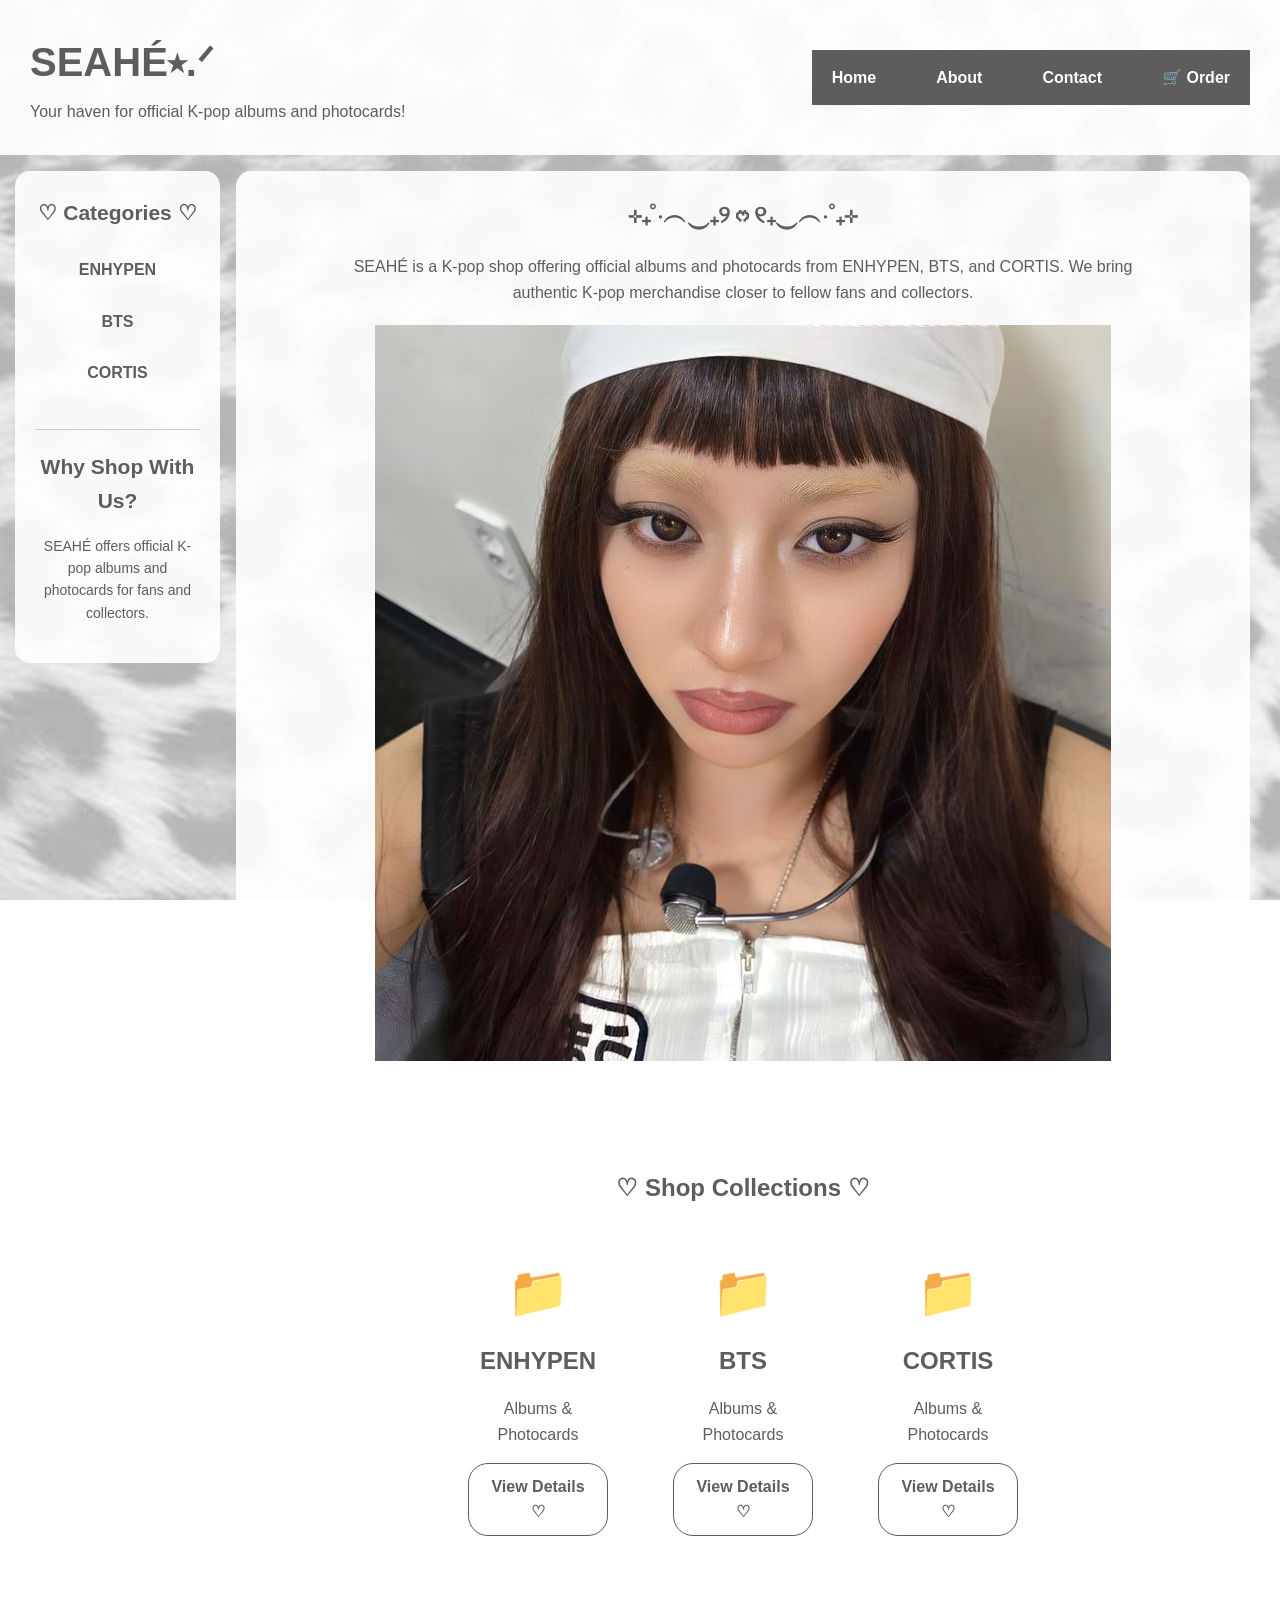
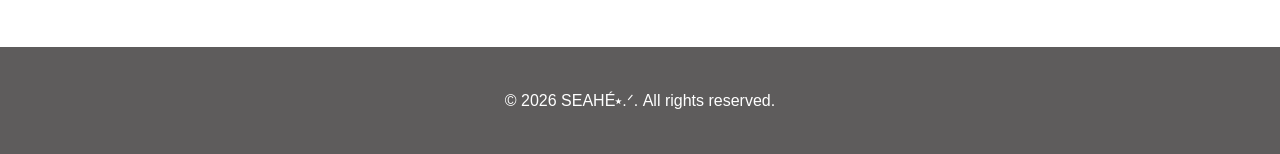
<file: index.html>
<!DOCTYPE html>
<html lang="en">

<head>
  <meta charset="UTF-8">
  <meta name="viewport" content="width=device-width, initial-scale=1.0">

  <title>SEAHÉ⭑.ᐟ | K-Pop Shop</title>

  <link rel="stylesheet" href="style.css">
</head>

<body>

  <div class="page">

    <!-- ================= HEADER ================= -->

    <header class="site-header">

      <div class="logo">
        <h1>SEAHÉ⭑.ᐟ</h1>
        <p>Your haven for official K-pop albums and photocards!</p>
      </div>

      <!-- NAVIGATION -->
      <nav>
        <ul>
          <li>
            <a href="index.html">Home</a>
          </li>

          <li>
            <a href="about.html">About</a>
          </li>

          <li>
            <a href="contact.html">Contact</a>
          </li>

          <li>
            <a href="products/order-form.html">🛒 Order</a>
          </li>
        </ul>
      </nav>

    </header>


    <!-- ================= SIDEBAR ================= -->

    <aside class="sidebar">

      <h2>♡ Categories ♡</h2>

      <ul class="category-list">

        <li>
          <a href="products/enhypen-album.html">
            ENHYPEN
          </a>
        </li>

        <li>
          <a href="products/bts-album.html">
            BTS
          </a>
        </li>

        <li>
          <a href="products/cortis-album.html">
            CORTIS
          </a>
        </li>

      </ul>


      <div class="why-shop">

        <h2>Why Shop With Us?</h2>

        <p>
          SEAHÉ offers official K-pop albums and photocards
          for fans and collectors.
        </p>

      </div>

    </aside>


    <!-- ================= MAIN CONTENT ================= -->

    <main>

      <!-- SHOP INTRODUCTION -->

      <section class="intro-section">

        <h2>⊹₊˚‧︵‿₊୨ᰔ୧₊‿︵‧˚₊⊹</h2>

        <p>
          SEAHÉ is a K-pop shop offering official albums and
          photocards from ENHYPEN, BTS, and CORTIS.
          We bring authentic K-pop merchandise closer
          to fellow fans and collectors.
        </p>

        <img
          src="ganda.jpg"
          alt="SEAHÉ K-pop Shop">

      </section>


      <!-- K-POP COLLECTIONS -->

      <section class="collections-section">

        <h2>♡ Shop Collections ♡</h2>

        <div class="folder-container">


          <!-- ENHYPEN -->

          <div class="folder">

            <div class="folder-icon">
              📁
            </div>

            <h2>ENHYPEN</h2>

            <p>
              Albums & Photocards
            </p>

            <a
              href="products/enhypen-album.html"
              class="details-btn">

              View Details ♡

            </a>

          </div>


          <!-- BTS -->

          <div class="folder">

            <div class="folder-icon">
              📁
            </div>

            <h2>BTS</h2>

            <p>
              Albums & Photocards
            </p>

            <a
              href="products/bts-album.html"
              class="details-btn">

              View Details ♡

            </a>

          </div>


          <!-- CORTIS -->

          <div class="folder">

            <div class="folder-icon">
              📁
            </div>

            <h2>CORTIS</h2>

            <p>
              Albums & Photocards
            </p>

            <a
              href="products/cortis-album.html"
              class="details-btn">

              View Details ♡

            </a>

          </div>


        </div>

      </section>

    </main>


    <!-- ================= FOOTER ================= -->

    <footer>

      <p>
        &copy; 2026 SEAHÉ⭑.ᐟ. All rights reserved.
      </p>

    </footer>

  </div>

</body>

</html>
</file>
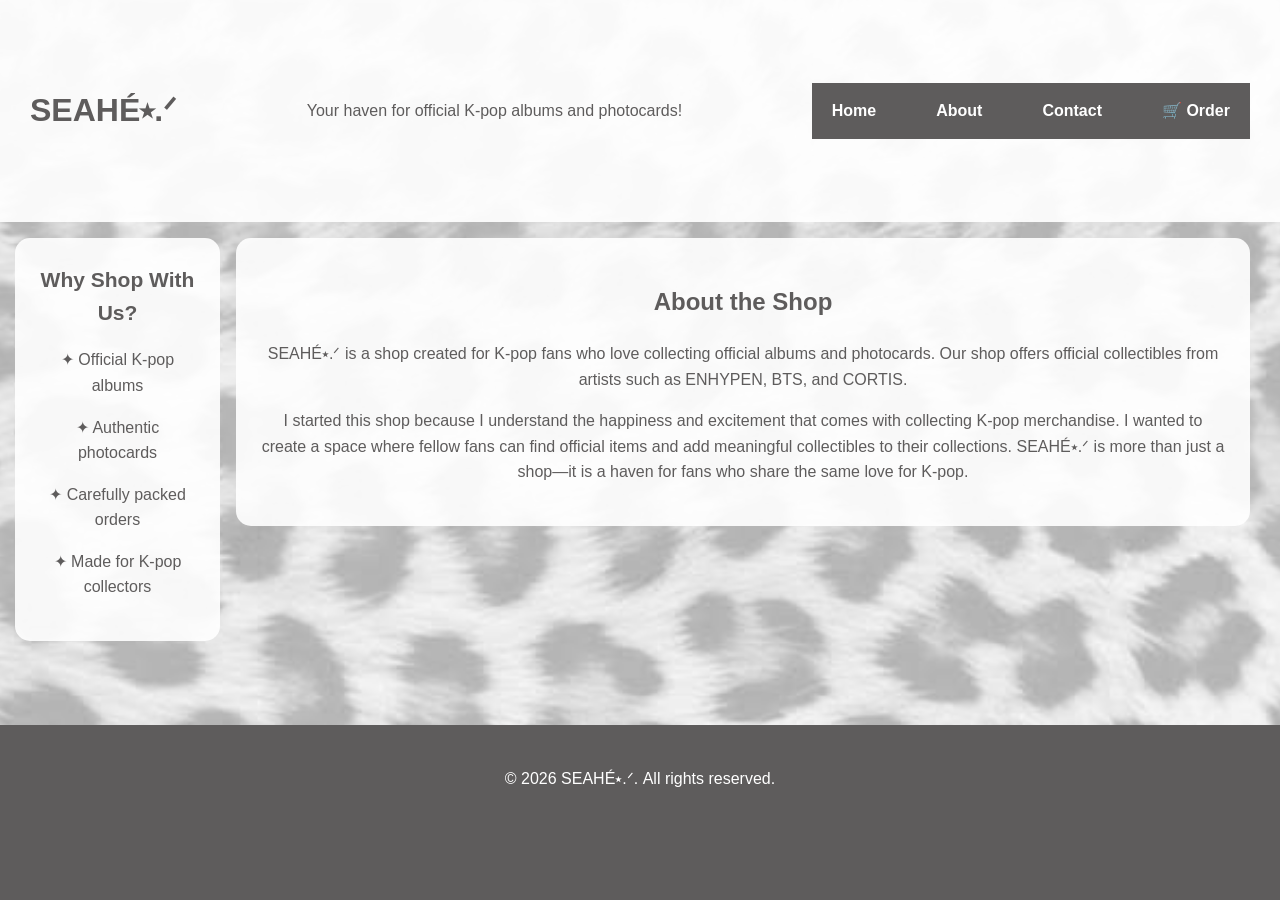
<file: about.html>
<!DOCTYPE html>
<html lang="en">
<head>
    <meta charset="UTF-8">
    <meta name="viewport" content="width=device-width, initial-scale=1.0">
    <title>SEAHÉ⭑.ᐟ | About</title>

    <link rel="stylesheet" href="style.css">
</head>

<body>

    <div class="page">

        <header>
            <h1>SEAHÉ⭑.ᐟ</h1>
            <p>Your haven for official K-pop albums and photocards!</p>

            <nav>
                <ul>
                    <li><a href="index.html">Home</a></li>
                    <li><a href="about.html">About</a></li>
                    <li><a href="contact.html">Contact</a></li>
                    <li><a href="products/order-form.html">🛒 Order</a></li>
                </ul>
            </nav>
        </header>

        <aside>
            <h2>Why Shop With Us?</h2>
            <p>✦ Official K-pop albums</p>
            <p>✦ Authentic photocards</p>
            <p>✦ Carefully packed orders</p>
            <p>✦ Made for K-pop collectors</p>
        </aside>

        <main>
            <section class="owner">
                <h2>About the Shop</h2>

                <p>
                    SEAHÉ⭑.ᐟ is a shop created for K-pop fans who love collecting
                    official albums and photocards. Our shop offers official
                    collectibles from artists such as ENHYPEN, BTS, and CORTIS.
                </p>

                <p>
                    I started this shop because I understand the happiness and
                    excitement that comes with collecting K-pop merchandise.
                    I wanted to create a space where fellow fans can find
                    official items and add meaningful collectibles to their
                    collections. SEAHÉ⭑.ᐟ is more than just a shop—it is a
                    haven for fans who share the same love for K-pop.
                </p>
            </section>
        </main>

        <footer>
            <p>&copy; 2026 SEAHÉ⭑.ᐟ. All rights reserved.</p>
        </footer>

    </div>

</body>
</html>
</file>
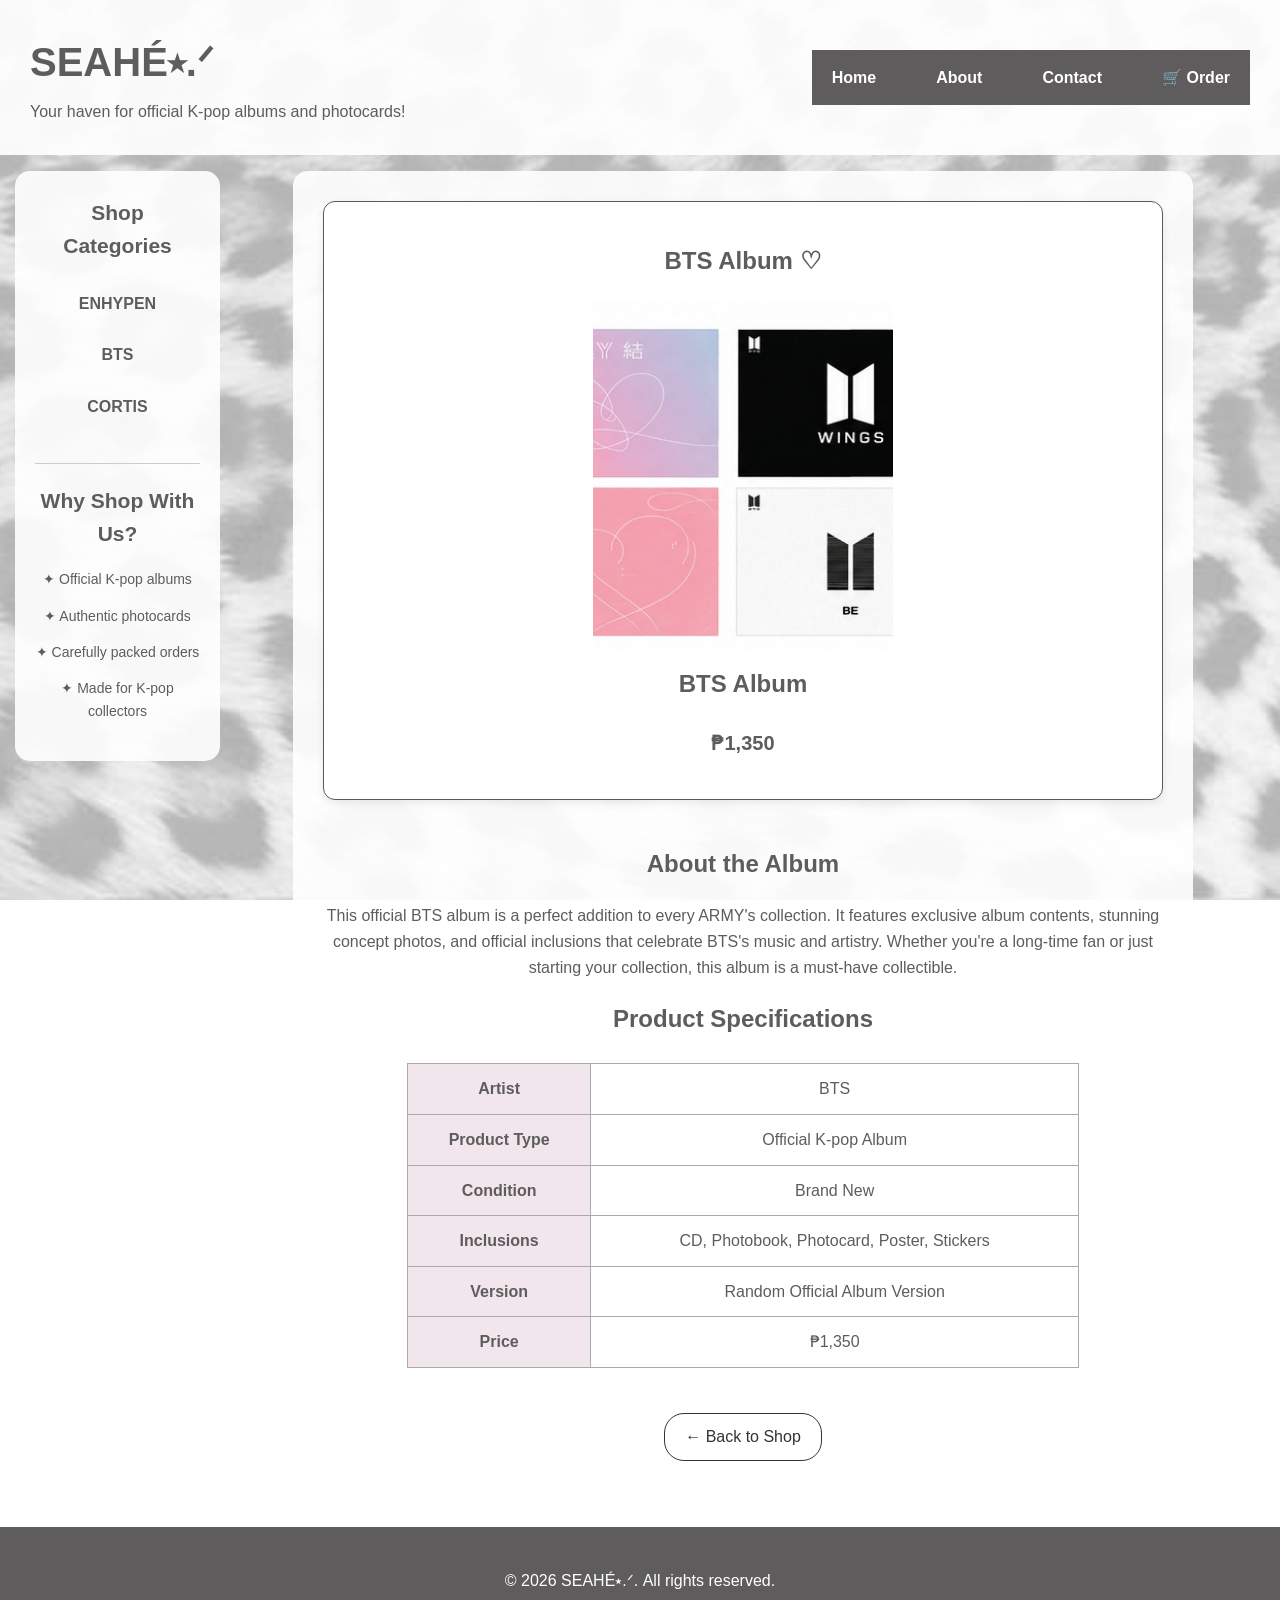
<file: products/bts-album.html>
<!DOCTYPE html>
<html lang="en">

<head>
    <meta charset="UTF-8">
    <meta name="viewport" content="width=device-width, initial-scale=1.0">

    <title>BTS Album | SEAHÉ</title>

    <!-- Main stylesheet -->
    <link rel="stylesheet" href="../style.css">

</head>

<body>

    <div class="page">

        <!-- ========================================
             HEADER
             ======================================== -->

        <header class="site-header">

            <div>
                <h1>SEAHÉ⭑.ᐟ</h1>

                <p>
                    Your haven for official K-pop albums and photocards!
                </p>
            </div>

            <!-- NAVIGATION -->

            <nav>
                <ul>

                    <li>
                        <a href="../index.html">
                            Home
                        </a>
                    </li>

                    <li>
                        <a href="../about.html">
                            About
                        </a>
                    </li>

                    <li>
                        <a href="../contact.html">
                            Contact
                        </a>
                    </li>

                    <li>
                        <a href="order-form.html">
                            🛒 Order
                        </a>
                    </li>

                </ul>
            </nav>

        </header>


        <!-- ========================================
             SIDEBAR
             ======================================== -->

        <aside>

            <h2>Shop Categories</h2>

            <ul class="category-list">

                <li>
                    <a href="enhypen-album.html">
                        ENHYPEN
                    </a>
                </li>

                <li>
                    <a href="bts-album.html">
                        BTS
                    </a>
                </li>

                <li>
                    <a href="cortis-album.html">
                        CORTIS
                    </a>
                </li>

            </ul>


            <div class="why-shop">

                <h2>Why Shop With Us?</h2>

                <p>✦ Official K-pop albums</p>

                <p>✦ Authentic photocards</p>

                <p>✦ Carefully packed orders</p>

                <p>✦ Made for K-pop collectors</p>

            </div>

        </aside>


        <!-- ========================================
             MAIN
             ======================================== -->

        <main>

            <section class="product-details">

                <!-- PRODUCT CARD -->

                <div class="product-grid">

                    <div class="product-card">

                        <h1>BTS Album ♡</h1>

                        <img
                            src="../bts.jpeg"
                            alt="Official BTS Album"
                            class="product-image"
                        >

                        <h3>BTS Album</h3>

                        <p class="price">
                            ₱1,350
                        </p>

                    </div>

                </div>


                <!-- ABOUT THE ALBUM -->

                <h2>
                    About the Album
                </h2>

                <p>
                    This official BTS album is a perfect addition to every
                    ARMY's collection. It features exclusive album contents,
                    stunning concept photos, and official inclusions that
                    celebrate BTS's music and artistry. Whether you're a
                    long-time fan or just starting your collection, this album
                    is a must-have collectible.
                </p>


                <!-- PRODUCT SPECIFICATIONS -->

                <h2>
                    Product Specifications
                </h2>

                <table>

                    <tr>
                        <th>Artist</th>
                        <td>BTS</td>
                    </tr>

                    <tr>
                        <th>Product Type</th>
                        <td>Official K-pop Album</td>
                    </tr>

                    <tr>
                        <th>Condition</th>
                        <td>Brand New</td>
                    </tr>

                    <tr>
                        <th>Inclusions</th>
                        <td>
                            CD, Photobook, Photocard, Poster, Stickers
                        </td>
                    </tr>

                    <tr>
                        <th>Version</th>
                        <td>
                            Random Official Album Version
                        </td>
                    </tr>

                    <tr>
                        <th>Price</th>
                        <td>
                            ₱1,350
                        </td>
                    </tr>

                </table>


                <!-- BACK BUTTON -->

                <a
                    href="../index.html"
                    class="back-btn"
                >
                    ← Back to Shop
                </a>

            </section>

        </main>


        <!-- ========================================
             FOOTER
             ======================================== -->

        <footer>

            <p>
                &copy; 2026 SEAHÉ⭑.ᐟ. All rights reserved.
            </p>

        </footer>

    </div>

</body>

</html>
</file>
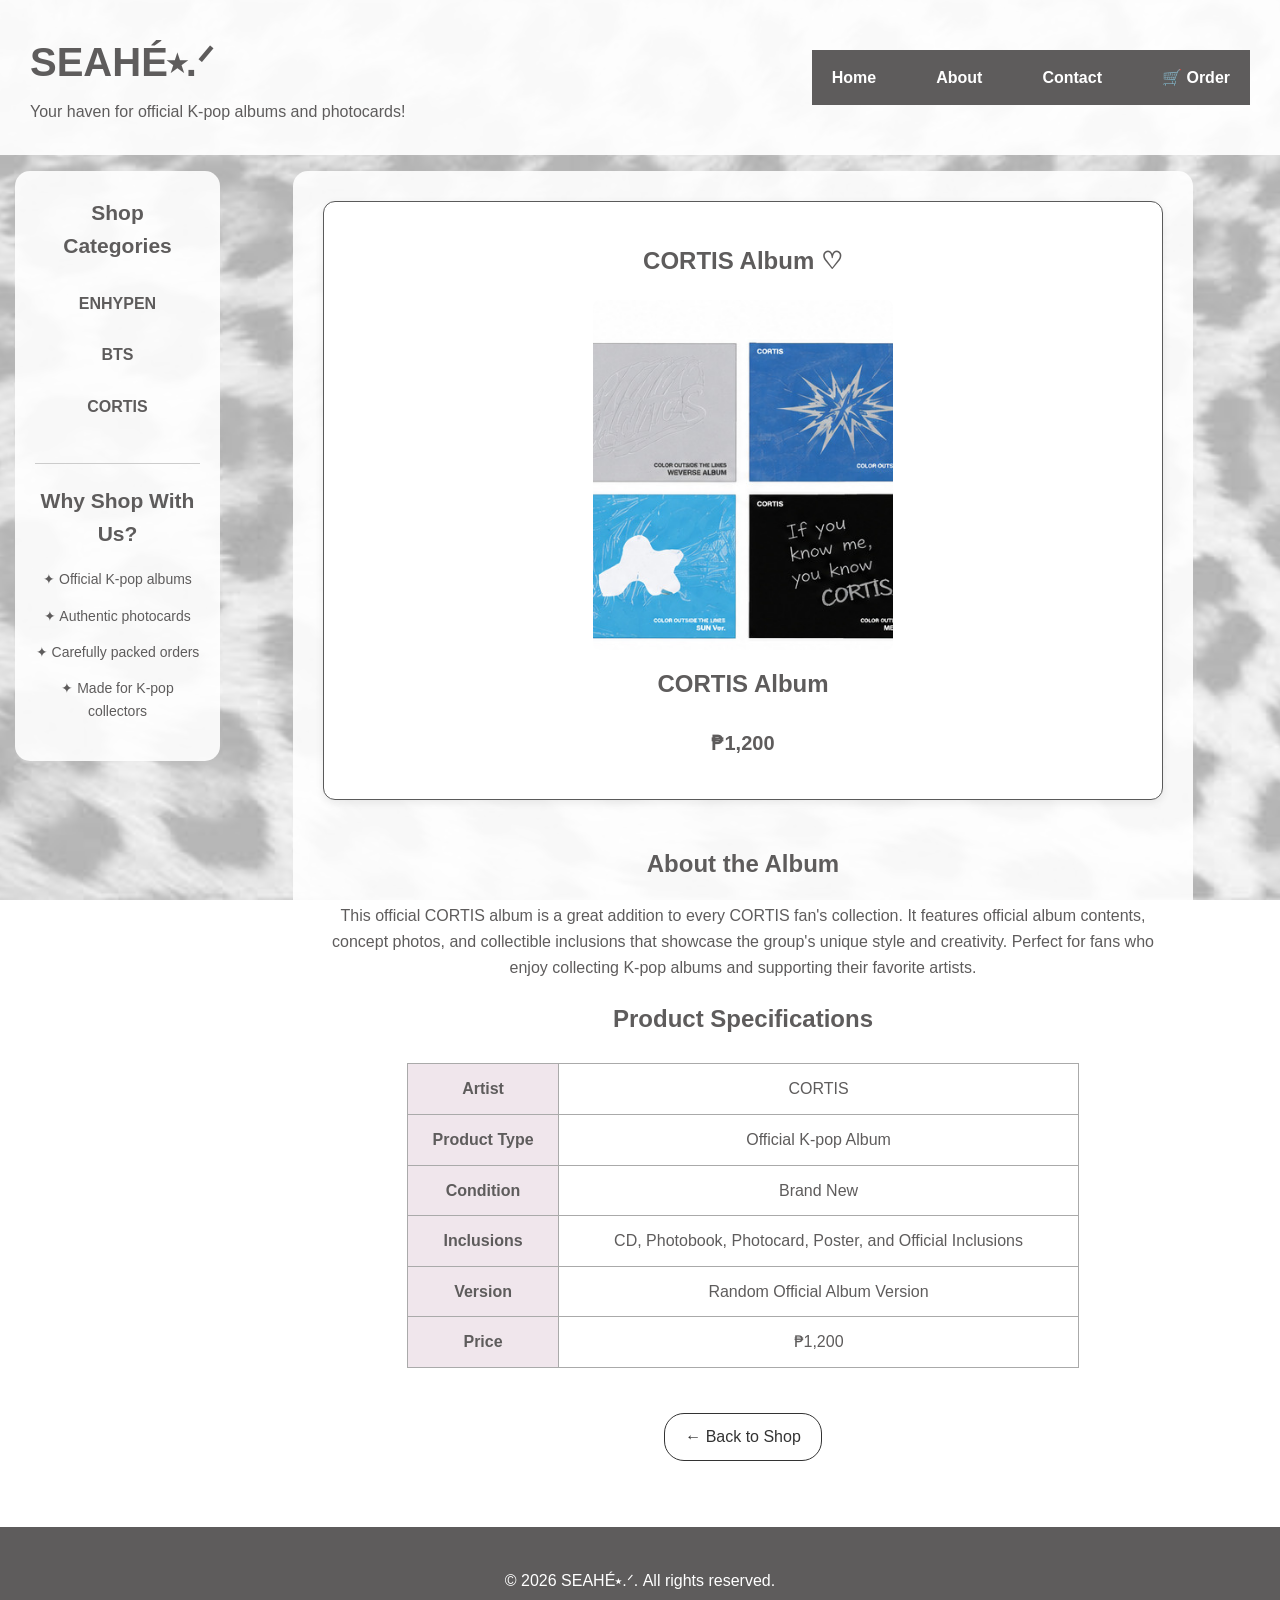
<file: products/cortis-album.html>
<!DOCTYPE html>
<html lang="en">

<head>
    <meta charset="UTF-8">
    <meta name="viewport" content="width=device-width, initial-scale=1.0">

    <title>CORTIS Album | SEAHÉ</title>

    <!-- Main stylesheet -->
    <link rel="stylesheet" href="../style.css">
</head>

<body>

    <div class="page">

        <!-- ========================================
             HEADER
             ======================================== -->

        <header class="site-header">

            <div>
                <h1>SEAHÉ⭑.ᐟ</h1>

                <p>
                    Your haven for official K-pop albums and photocards!
                </p>
            </div>

            <!-- NAVIGATION -->

            <nav>
                <ul>

                    <li>
                        <a href="../index.html">
                            Home
                        </a>
                    </li>

                    <li>
                        <a href="../about.html">
                            About
                        </a>
                    </li>

                    <li>
                        <a href="../contact.html">
                            Contact
                        </a>
                    </li>

                    <li>
                        <a href="order-form.html">
                            🛒 Order
                        </a>
                    </li>

                </ul>
            </nav>

        </header>


        <!-- ========================================
             SIDEBAR
             ======================================== -->

        <aside>

            <h2>Shop Categories</h2>

            <ul class="category-list">

                <li>
                    <a href="enhypen-album.html">
                        ENHYPEN
                    </a>
                </li>

                <li>
                    <a href="bts-album.html">
                        BTS
                    </a>
                </li>

                <li>
                    <a href="cortis-album.html">
                        CORTIS
                    </a>
                </li>

            </ul>


            <div class="why-shop">

                <h2>Why Shop With Us?</h2>

                <p>
                    ✦ Official K-pop albums
                </p>

                <p>
                    ✦ Authentic photocards
                </p>

                <p>
                    ✦ Carefully packed orders
                </p>

                <p>
                    ✦ Made for K-pop collectors
                </p>

            </div>

        </aside>


        <!-- ========================================
             MAIN
             ======================================== -->

        <main>

            <section class="product-details">

                <!-- PRODUCT CARD -->

                <div class="product-grid">

                    <div class="product-card">

                        <h1>CORTIS Album ♡</h1>

                        <img
                            src="../cortis.jpeg"
                            alt="Official CORTIS K-pop Album"
                            class="product-image"
                        >

                        <h3>CORTIS Album</h3>

                        <p class="price">
                            ₱1,200
                        </p>

                    </div>

                </div>


                <!-- ABOUT THE ALBUM -->

                <h2>
                    About the Album
                </h2>

                <p>
                    This official CORTIS album is a great addition to every
                    CORTIS fan's collection. It features official album
                    contents, concept photos, and collectible inclusions
                    that showcase the group's unique style and creativity.
                    Perfect for fans who enjoy collecting K-pop albums and
                    supporting their favorite artists.
                </p>


                <!-- PRODUCT SPECIFICATIONS -->

                <h2>
                    Product Specifications
                </h2>

                <table>

                    <tr>
                        <th>Artist</th>
                        <td>CORTIS</td>
                    </tr>

                    <tr>
                        <th>Product Type</th>
                        <td>Official K-pop Album</td>
                    </tr>

                    <tr>
                        <th>Condition</th>
                        <td>Brand New</td>
                    </tr>

                    <tr>
                        <th>Inclusions</th>
                        <td>
                            CD, Photobook, Photocard, Poster,
                            and Official Inclusions
                        </td>
                    </tr>

                    <tr>
                        <th>Version</th>
                        <td>
                            Random Official Album Version
                        </td>
                    </tr>

                    <tr>
                        <th>Price</th>
                        <td>
                            ₱1,200
                        </td>
                    </tr>

                </table>


                <!-- BACK BUTTON -->

                <a
                    href="../index.html"
                    class="back-btn"
                >
                    ← Back to Shop
                </a>

            </section>

        </main>


        <!-- ========================================
             FOOTER
             ======================================== -->

        <footer>

            <p>
                &copy; 2026 SEAHÉ⭑.ᐟ. All rights reserved.
            </p>

        </footer>

    </div>

</body>

</html>
</file>
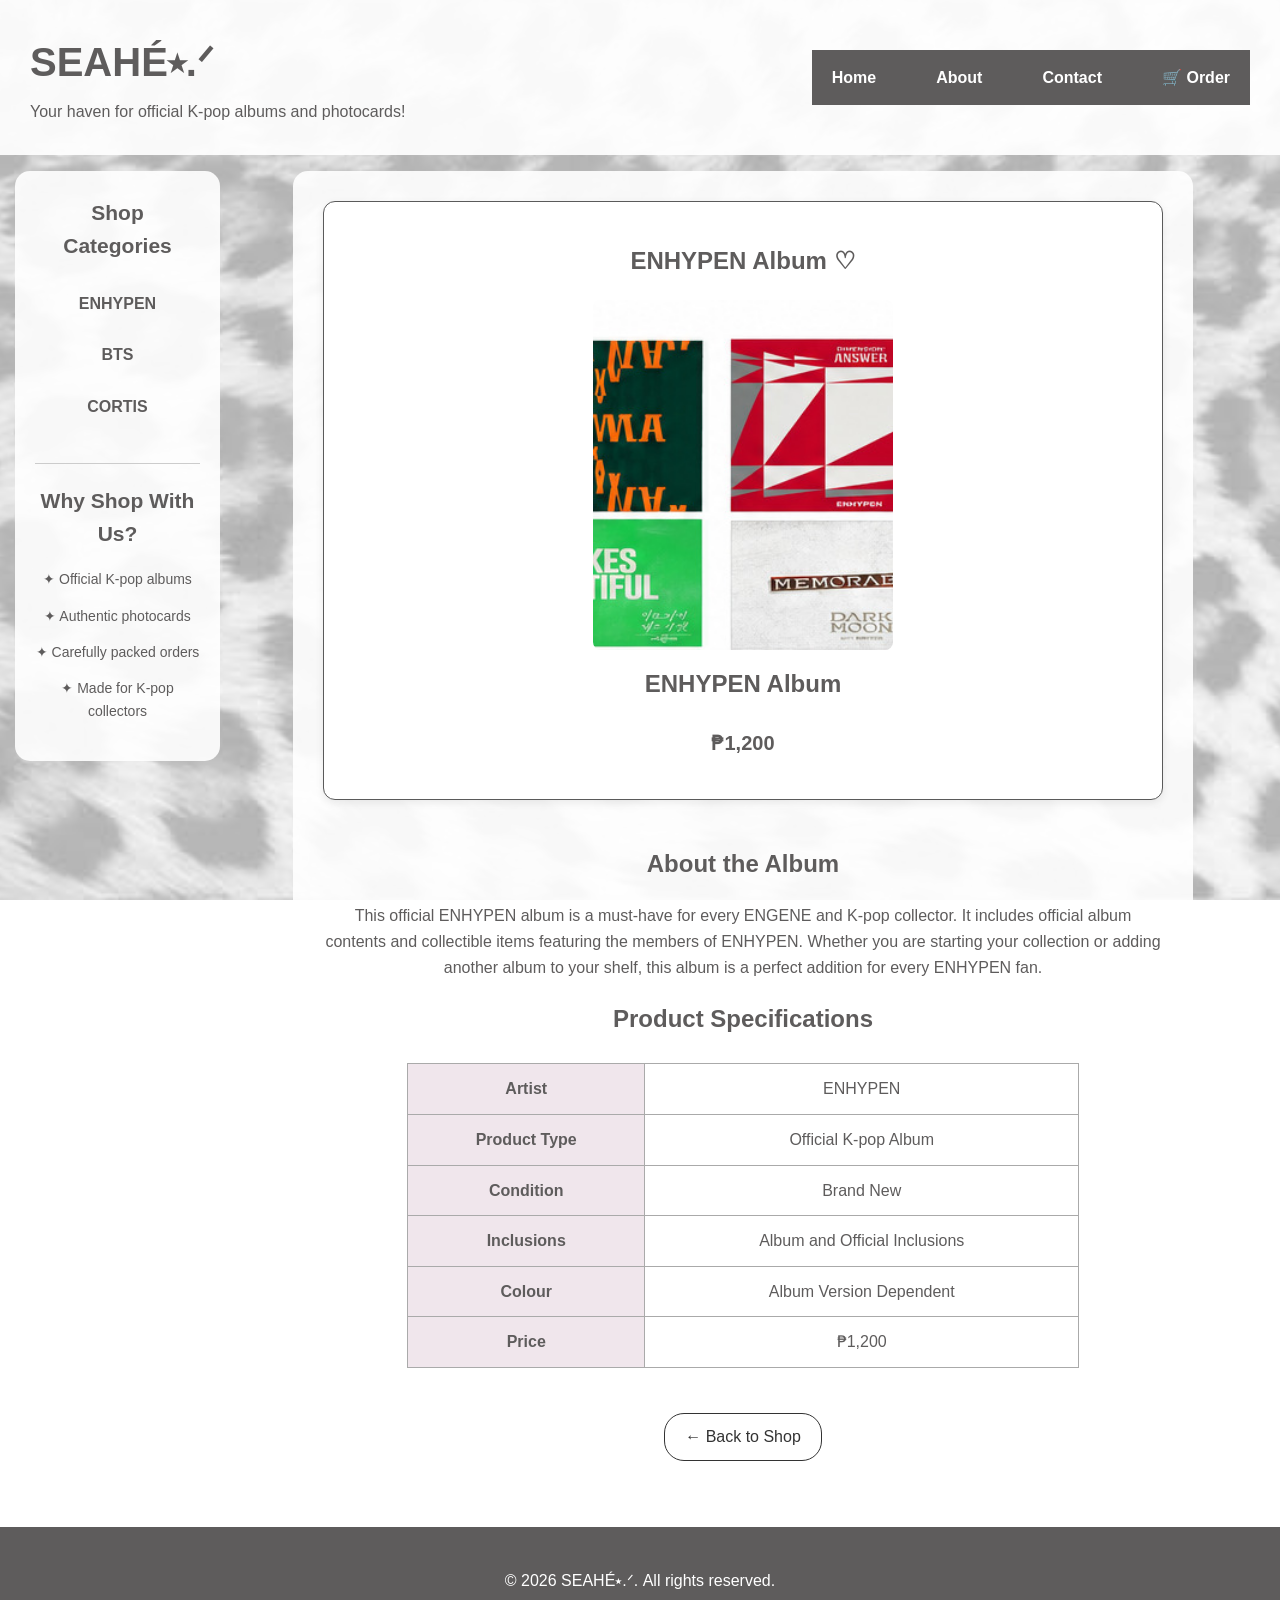
<file: products/enhypen-album.html>
<!DOCTYPE html>
<html lang="en">

<head>
    <meta charset="UTF-8">
    <meta name="viewport" content="width=device-width, initial-scale=1.0">

    <title>ENHYPEN Album | SEAHÉ</title>

    <!-- Main stylesheet -->
    <link rel="stylesheet" href="../style.css">
</head>

<body>

    <div class="page">

        <!-- ========================================
             HEADER
             ======================================== -->

        <header class="site-header">

            <div>
                <h1>SEAHÉ⭑.ᐟ</h1>

                <p>
                    Your haven for official K-pop albums and photocards!
                </p>
            </div>

            <!-- NAVIGATION -->

            <nav>
                <ul>

                    <li>
                        <a href="../index.html">
                            Home
                        </a>
                    </li>

                    <li>
                        <a href="../about.html">
                            About
                        </a>
                    </li>

                    <li>
                        <a href="../contact.html">
                            Contact
                        </a>
                    </li>

                    <li>
                        <a href="order-form.html">
                            🛒 Order
                        </a>
                    </li>

                </ul>
            </nav>

        </header>


        <!-- ========================================
             SIDEBAR
             ======================================== -->

        <aside>

            <h2>Shop Categories</h2>

            <ul class="category-list">

                <li>
                    <a href="enhypen-album.html">
                        ENHYPEN
                    </a>
                </li>

                <li>
                    <a href="bts-album.html">
                        BTS
                    </a>
                </li>

                <li>
                    <a href="cortis-album.html">
                        CORTIS
                    </a>
                </li>

            </ul>


            <div class="why-shop">

                <h2>Why Shop With Us?</h2>

                <p>
                    ✦ Official K-pop albums
                </p>

                <p>
                    ✦ Authentic photocards
                </p>

                <p>
                    ✦ Carefully packed orders
                </p>

                <p>
                    ✦ Made for K-pop collectors
                </p>

            </div>

        </aside>


        <!-- ========================================
             MAIN
             ======================================== -->

        <main>

            <section class="product-details">

                <!-- PRODUCT CARD -->

                <div class="product-grid">

                    <div class="product-card">

                        <h1>ENHYPEN Album ♡</h1>

                        <img
                            src="../enhypen.jpeg"
                            alt="ENHYPEN Album"
                            class="product-image"
                        >

                        <h3>ENHYPEN Album</h3>

                        <p class="price">
                            ₱1,200
                        </p>

                    </div>

                </div>


                <!-- ABOUT THE ALBUM -->

                <h2>
                    About the Album
                </h2>

                <p>
                    This official ENHYPEN album is a must-have for every
                    ENGENE and K-pop collector. It includes official album
                    contents and collectible items featuring the members
                    of ENHYPEN. Whether you are starting your collection
                    or adding another album to your shelf, this album is
                    a perfect addition for every ENHYPEN fan.
                </p>


                <!-- PRODUCT SPECIFICATIONS -->

                <h2>
                    Product Specifications
                </h2>

                <table>

                    <tr>
                        <th>Artist</th>
                        <td>ENHYPEN</td>
                    </tr>

                    <tr>
                        <th>Product Type</th>
                        <td>Official K-pop Album</td>
                    </tr>

                    <tr>
                        <th>Condition</th>
                        <td>Brand New</td>
                    </tr>

                    <tr>
                        <th>Inclusions</th>
                        <td>
                            Album and Official Inclusions
                        </td>
                    </tr>

                    <tr>
                        <th>Colour</th>
                        <td>
                            Album Version Dependent
                        </td>
                    </tr>

                    <tr>
                        <th>Price</th>
                        <td>
                            ₱1,200
                        </td>
                    </tr>

                </table>


                <!-- BACK BUTTON -->

                <a
                    href="../index.html"
                    class="back-btn"
                >
                    ← Back to Shop
                </a>

            </section>

        </main>


        <!-- ========================================
             FOOTER
             ======================================== -->

        <footer>

            <p>
                &copy; 2026 SEAHÉ⭑.ᐟ. All rights reserved.
            </p>

        </footer>

    </div>

</body>

</html>
</file>
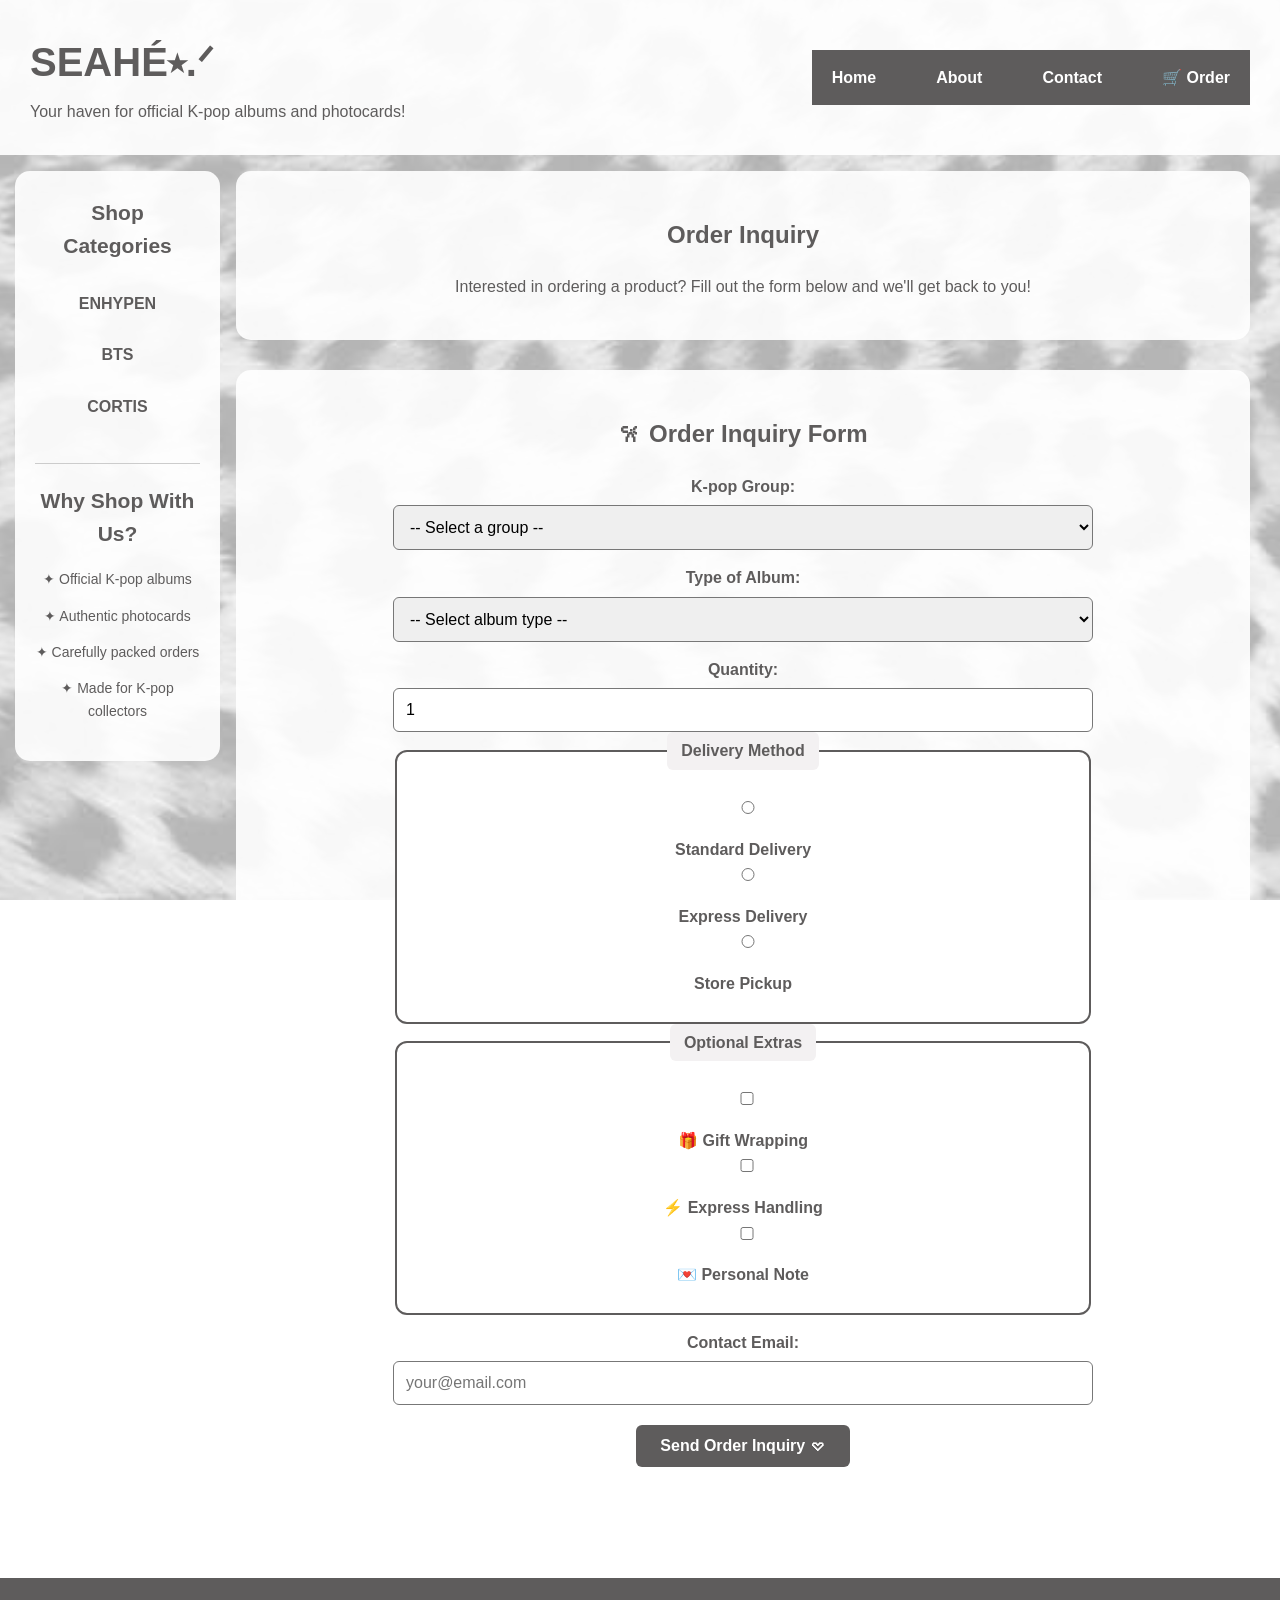
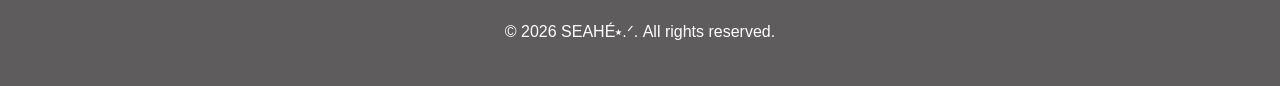
<file: products/order-form.html>
<!DOCTYPE html>
<html lang="en">

<head>
    <meta charset="UTF-8">
    <meta name="viewport" content="width=device-width, initial-scale=1.0">

    <title>Order Inquiry | SEAHÉ</title>

    <!-- Main stylesheet -->
    <link rel="stylesheet" href="../style.css">
</head>

<body>

    <div class="page">

        <!-- ========================================
             HEADER
             ======================================== -->

        <header class="site-header">

            <div>
                <h1>SEAHÉ⭑.ᐟ</h1>

                <p>
                    Your haven for official K-pop albums and photocards!
                </p>
            </div>

            <!-- NAVIGATION -->

            <nav>
                <ul>

                    <li>
                        <a href="../index.html">
                            Home
                        </a>
                    </li>

                    <li>
                        <a href="../about.html">
                            About
                        </a>
                    </li>

                    <li>
                        <a href="../contact.html">
                            Contact
                        </a>
                    </li>

                    <li>
                        <a href="order-form.html">
                            🛒 Order
                        </a>
                    </li>

                </ul>
            </nav>

        </header>


        <!-- ========================================
             SIDEBAR
             ======================================== -->

        <aside>

            <h2>Shop Categories</h2>

            <ul class="category-list">

                <li>
                    <a href="enhypen-album.html">
                        ENHYPEN
                    </a>
                </li>

                <li>
                    <a href="bts-album.html">
                        BTS
                    </a>
                </li>

                <li>
                    <a href="cortis-album.html">
                        CORTIS
                    </a>
                </li>

            </ul>


            <div class="why-shop">

                <h2>Why Shop With Us?</h2>

                <p>
                    ✦ Official K-pop albums
                </p>

                <p>
                    ✦ Authentic photocards
                </p>

                <p>
                    ✦ Carefully packed orders
                </p>

                <p>
                    ✦ Made for K-pop collectors
                </p>

            </div>

        </aside>


        <!-- ========================================
             MAIN
             ======================================== -->

        <main>

            <!-- ORDER INTRODUCTION -->

            <section>

                <h2>
                    Order Inquiry
                </h2>

                <p>
                    Interested in ordering a product?
                    Fill out the form below and we'll get back to you!
                </p>

            </section>


            <!-- ORDER FORM -->

            <section class="order-form">

                <h2>
                    𐙚 Order Inquiry Form
                </h2>

                <form>

                    <!-- K-POP GROUP -->

                    <div class="form-group">

                        <label for="group">
                            K-pop Group:
                        </label>

                        <select
                            id="group"
                            name="group"
                            required
                        >

                            <option value="">
                                -- Select a group --
                            </option>

                            <option value="enhypen">
                                ENHYPEN
                            </option>

                            <option value="bts">
                                BTS
                            </option>

                            <option value="cortis">
                                CORTIS
                            </option>

                        </select>

                    </div>


                    <!-- ALBUM TYPE -->

                    <div class="form-group">

                        <label for="album-type">
                            Type of Album:
                        </label>

                        <select
                            id="album-type"
                            name="album-type"
                            required
                        >

                            <option value="">
                                -- Select album type --
                            </option>

                            <option value="mini-album">
                                Mini Album
                            </option>

                            <option value="full-album">
                                Full Album
                            </option>

                            <option value="single-album">
                                Single Album
                            </option>

                            <option value="special-album">
                                Special Album
                            </option>

                            <option value="repackage">
                                Repackage Album
                            </option>

                        </select>

                    </div>


                    <!-- QUANTITY -->

                    <div class="form-group">

                        <label for="quantity">
                            Quantity:
                        </label>

                        <input
                            type="number"
                            id="quantity"
                            name="quantity"
                            min="1"
                            max="20"
                            value="1"
                            required
                        >

                    </div>


                    <!-- DELIVERY METHOD -->

                    <fieldset>

                        <legend>
                            Delivery Method
                        </legend>


                        <div class="choice">

                            <input
                                type="radio"
                                id="standard"
                                name="delivery"
                                value="standard"
                                required
                            >

                            <label for="standard">
                                Standard Delivery
                            </label>

                        </div>


                        <div class="choice">

                            <input
                                type="radio"
                                id="express"
                                name="delivery"
                                value="express"
                            >

                            <label for="express">
                                Express Delivery
                            </label>

                        </div>


                        <div class="choice">

                            <input
                                type="radio"
                                id="pickup"
                                name="delivery"
                                value="pickup"
                            >

                            <label for="pickup">
                                Store Pickup
                            </label>

                        </div>

                    </fieldset>


                    <!-- OPTIONAL EXTRAS -->

                    <fieldset>

                        <legend>
                            Optional Extras
                        </legend>


                        <div class="choice">

                            <input
                                type="checkbox"
                                id="gift"
                                name="extras"
                                value="gift-wrapping"
                            >

                            <label for="gift">
                                🎁 Gift Wrapping
                            </label>

                        </div>


                        <div class="choice">

                            <input
                                type="checkbox"
                                id="express-handling"
                                name="extras"
                                value="express-handling"
                            >

                            <label for="express-handling">
                                ⚡ Express Handling
                            </label>

                        </div>


                        <div class="choice">

                            <input
                                type="checkbox"
                                id="note"
                                name="extras"
                                value="personal-note"
                            >

                            <label for="note">
                                💌 Personal Note
                            </label>

                        </div>

                    </fieldset>


                    <!-- EMAIL -->

                    <div class="form-group">

                        <label for="email">
                            Contact Email:
                        </label>

                        <input
                            type="email"
                            id="email"
                            name="email"
                            placeholder="your@email.com"
                            required
                        >

                    </div>


                    <!-- SUBMIT -->

                    <button type="submit">
                        Send Order Inquiry 𖹭
                    </button>

                </form>

            </section>

        </main>


        <!-- ========================================
             FOOTER
             ======================================== -->

        <footer>

            <p>
                &copy; 2026 SEAHÉ⭑.ᐟ. All rights reserved.
            </p>

        </footer>

    </div>

</body>

</html>
</file>
<file: style.css>
/* ========================================
   1. VARIABLES
   ======================================== */

:root {
    --brand-color: #f3f1f2;
    --dark-ink: #5e5c5c;
    --muted-grey: #777777;
    --light-background: #dddddd;
    --card-background: #ffffff;
}


/* ========================================
   2. BASE STYLES
   ======================================== */

* {
    box-sizing: border-box;
}

body {
    margin: 0;
    font-family: Arial, sans-serif;
    line-height: 1.6;
    color: var(--dark-ink);

    /* Your shop background */
    background-image: url("leobg.jpg");
    background-size: cover;
    background-position: center;
    background-attachment: fixed;

    min-height: 100vh;
}

img {
    max-width: 100%;
    height: auto;
}


/* ========================================
   3. PAGE GRID LAYOUT
   ======================================== */

.page {
    min-height: 100vh;

    display: grid;

    grid-template-columns: 220px 1fr;

    grid-template-areas:
        "masthead masthead"
        "side     main"
        "foot     foot";

    gap: 16px;
}


/* ========================================
   4. HEADER
   ======================================== */

header {
    grid-area: masthead;

    background-color: rgba(255, 255, 255, 0.92);

    padding: 30px;

    display: flex;
    justify-content: space-between;
    align-items: center;
}

.site-header {
    display: flex;
    justify-content: space-between;
    align-items: center;
}

.site-header h1 {
    margin: 0;
    font-size: 40px;
}

.site-header p {
    margin: 5px 0 0;
}


/* ========================================
   5. NAVIGATION
   ======================================== */

nav {
    background-color: var(--dark-ink);
}

nav ul {
    list-style: none;

    display: flex;
    align-items: center;

    gap: 20px;

    padding: 0;
    margin: 0;
}

nav li {
    list-style: none;
    margin: 0;
}

nav a {
    display: block;

    color: white;

    text-decoration: none;

    font-weight: bold;

    padding: 15px 20px;
}

nav a:hover {
    background-color: #777777;
    text-decoration: underline;
}


/* ========================================
   6. SIDEBAR
   ======================================== */

aside {
    grid-area: side;

    background-color: rgba(255, 255, 255, 0.90);

    margin: 0 0 0 15px;

    padding: 25px 20px;

    border-radius: 15px;

    text-align: center;

    align-self: start;
}

aside h2 {
    margin-top: 0;

    color: var(--dark-ink);

    font-size: 21px;
}


/* Sidebar category list */

.category-list {
    list-style: none;

    padding: 0;

    margin: 20px 0 35px;
}

.category-list li {
    margin: 10px 0;
}

.category-list a {
    display: block;

    color: var(--dark-ink);

    text-decoration: none;

    font-weight: bold;

    padding: 8px;

    border-radius: 8px;
}

.category-list a:hover {
    background-color: #eeeeee;

    text-decoration: underline;
}


/* Why shop */

.why-shop {
    border-top: 1px solid #cccccc;

    padding-top: 20px;
}

.why-shop p {
    font-size: 14px;

    line-height: 1.6;

    text-align: center;
}


/* ========================================
   7. MAIN
   ======================================== */

main {
    grid-area: main;

    width: 100%;

    min-width: 0;

    padding: 0 30px 20px 0;
}


/* ========================================
   8. SECTIONS
   ======================================== */

section {
    background-color: rgba(255, 255, 255, 0.90);

    padding: 25px;

    margin: 0 0 30px;

    border-radius: 15px;

    text-align: center;
}


/* ========================================
   9. HERO
   ======================================== */

.hero {
    min-height: 300px;

    display: flex;

    justify-content: center;

    align-items: center;

    text-align: center;
}


/* ========================================
   10. SHOP INTRODUCTION
   ======================================== */

.intro-section h2 {
    margin-top: 0;
}

.intro-section p {
    max-width: 800px;

    margin: 20px auto;

    line-height: 1.6;
}


/* ========================================
   11. PRODUCT / COLLECTION FLEXBOX
   ======================================== */

.product-grid {
    display: flex;

    flex-wrap: wrap;

    gap: 24px;

    justify-content: center;
}


/* Your folder/product row */

.folder-container {
    display: flex;

    justify-content: center;

    align-items: stretch;

    gap: 25px;

    flex-wrap: wrap;

    margin-top: 25px;
}


/* ========================================
   12. PRODUCT CARDS
   ======================================== */

.product-card {
    background-color: var(--card-background);

    border: 1px solid #5a5a5a;

    border-radius: 12px;

    padding: 20px;

    margin-bottom: 25px;

    flex: 1 1 240px;

    box-shadow: 0 3px 8px rgba(0, 0, 0, 0.08);
}

.product-card img {
    display: block;

    width: 100%;

    max-width: 300px;

    margin: 0 auto 15px;

    border-radius: 8px;
}

.product-card h2,
.product-card h3 {
    margin-top: 0;

    color: var(--dark-ink);

    font-size: 24px;
}

.product-card p {
    color: var(--muted-grey);
}

.product-card .price {
    color: var(--dark-ink);

    font-weight: bold;

    font-size: 20px;
}


/* ========================================
   13. FOLDER CARDS
   ======================================== */

.folder {
    background-color: rgba(255, 255, 255, 0.95);

    width: 180px;

    padding: 20px;

    border-radius: 15px;

    cursor: pointer;

    transition: 0.3s;

    text-align: center;
}

.folder:hover {
    transform: translateY(-5px);

    box-shadow: 0 5px 15px rgba(0, 0, 0, 0.2);
}

.folder-icon {
    font-size: 50px;
}

.folder h2 {
    margin: 10px 0 5px;

    color: var(--dark-ink);
}

.folder p {
    margin-bottom: 15px;
}


/* ========================================
   14. BUTTONS
   ======================================== */

button,
.button,
.details-btn {
    display: inline-block;

    background-color: white;

    color: var(--dark-ink);

    border: 1px solid var(--dark-ink);

    padding: 10px 18px;

    border-radius: 20px;

    text-decoration: none;

    font-weight: bold;

    cursor: pointer;
}

button:hover,
.button:hover,
.details-btn:hover {
    background-color: var(--dark-ink);

    color: white;
}


/* ========================================
   15. FORMS
   ======================================== */

form {
    max-width: 700px;

    margin: 20px auto;
}

fieldset {
    border: 2px solid var(--dark-ink);

    border-radius: 12px;

    padding: 25px;

    background-color: var(--card-background);
}

legend {
    color: var(--dark-ink);

    background-color: var(--brand-color);

    padding: 6px 14px;

    border-radius: 6px;

    font-weight: bold;
}

label {
    display: block;

    margin-top: 15px;

    font-weight: bold;
}

input,
select,
textarea {
    width: 100%;

    padding: 12px;

    margin-top: 6px;

    border: 1px solid var(--muted-grey);

    border-radius: 6px;

    font-family: inherit;

    font-size: 16px;
}

textarea {
    min-height: 150px;

    resize: vertical;
}


/* ========================================
   16. FORM FOCUS
   ======================================== */

input:focus,
select:focus,
textarea:focus {
    outline: 3px solid var(--dark-ink);

    outline-offset: 2px;
}


/* ========================================
   17. SUBMIT BUTTON
   ======================================== */

button[type="submit"] {
    background-color: var(--dark-ink);

    color: white;

    padding: 12px 24px;

    border: none;

    border-radius: 6px;

    cursor: pointer;

    font-size: 16px;

    margin-top: 20px;
}

button[type="submit"]:hover {
    opacity: 0.85;
}

button[type="submit"]:focus {
    outline: 3px solid var(--dark-ink);

    outline-offset: 2px;
}


/* ========================================
   18. FOOTER
   ======================================== */

footer {
    grid-area: foot;

    text-align: center;

    padding: 25px;

    background-color: var(--dark-ink);

    color: white;
}


/* ========================================
   19. MOBILE / RESPONSIVE
   ======================================== */

@media (max-width: 800px) {

    .page {
        grid-template-columns: 1fr;

        grid-template-areas:
            "masthead"
            "side"
            "main"
            "foot";
    }

    header,
    .site-header {
        flex-direction: column;

        gap: 20px;

        text-align: center;
    }

    .site-header h1 {
        font-size: 32px;
    }

    nav ul {
        flex-wrap: wrap;

        justify-content: center;
    }

    aside {
        margin: 0 15px;
    }

    main {
        padding: 0 15px 20px;
    }

    .folder-container {
        flex-direction: column;

        align-items: center;
    }

    .product-grid {
        flex-direction: column;
    }
}
/* ========================================
   7.1 BTS PRODUCT DETAIL PAGE
   ======================================== */

.product-details {
    background-color: rgba(255, 255, 255, 0.90);

    padding: 30px;

    margin: 0 auto;

    width: 100%;

    max-width: 900px;

    border-radius: 15px;

    text-align: center;
}

.product-details p {
    line-height: 1.6;
}

.product-image {
    width: 350px;

    height: 350px;

    object-fit: cover;

    border-radius: 15px;

    margin: 20px;
}

.product-details .price {
    font-size: 20px;

    font-weight: bold;

    color: var(--dark-ink);
}


/* ========================================
   7.2 PRODUCT TABLE
   ======================================== */

.product-details table {
    width: 80%;

    margin: 25px auto;

    border-collapse: collapse;

    background-color: white;
}

.product-details th,
.product-details td {
    border: 1px solid #aaa;

    padding: 12px;
}

.product-details th {
    background-color: #f0e6ec;
}


/* ========================================
   7.3 BACK BUTTON
   ======================================== */

.back-btn {
    display: inline-block;

    margin-top: 20px;

    padding: 10px 20px;

    background-color: white;

    color: #333;

    text-decoration: none;

    border-radius: 20px;

    border: 1px solid #333;
}

.back-btn:hover {
    background-color: #333;

    color: white;
}
</file>
